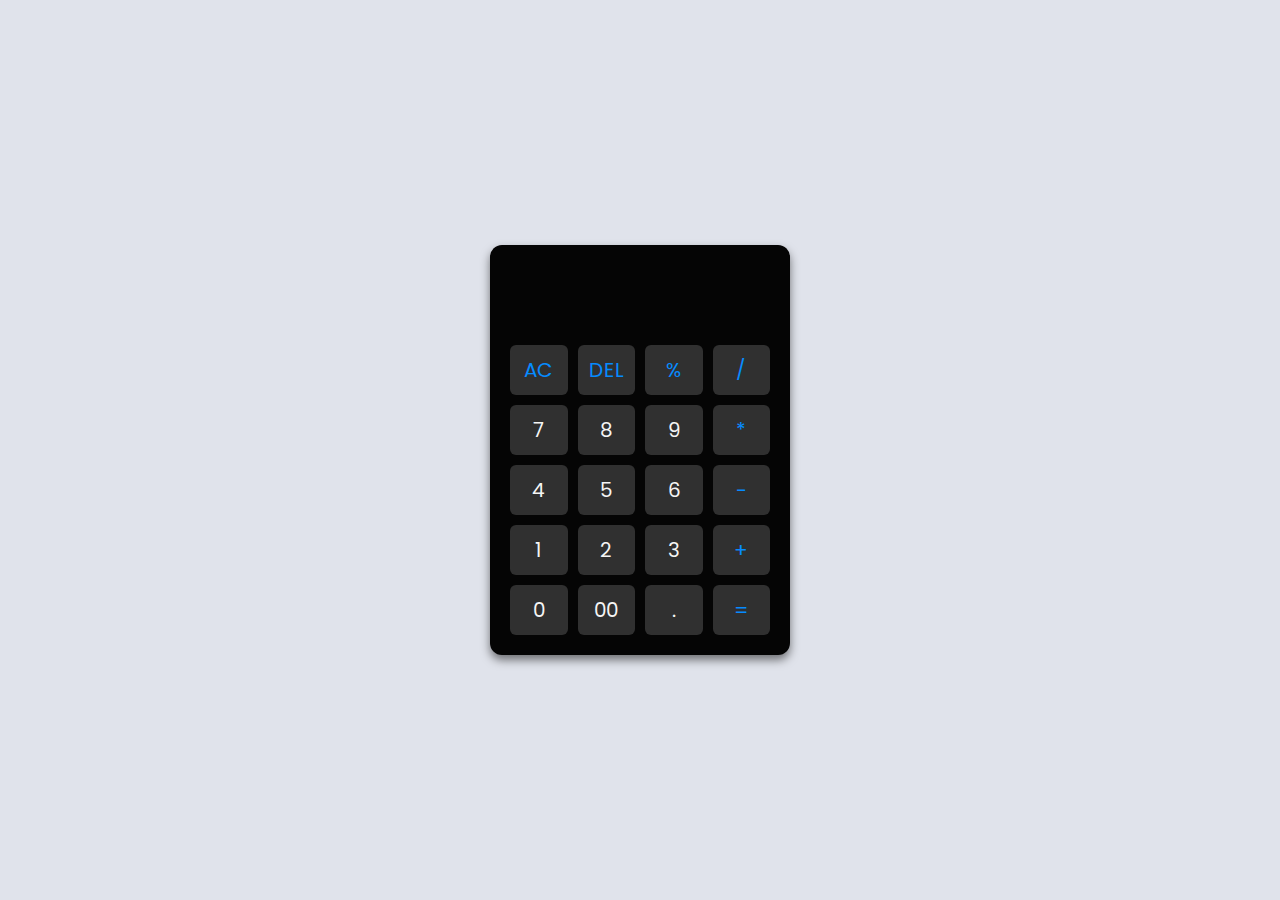
<file: index.html>
<!DOCTYPE html>
<html lang="en">
<head>
    <meta charset="UTF-8">
    <meta name="viewport" content="width=device-width, initial-scale=1.0">
    <title>Simple Claculator</title>
    <link rel="stylesheet" href="./style.css">
    <link rel="icon" href="./image/Calculator.png">
</head>
<body>

    <div class="container">

        <input type="text" class="display">

        <diV class="buttons">

            <button class="operator" data-value="AC">AC</button>
            <button class="operator" data-value="DEL">DEL</button>
            <button class="operator" data-value="%">%</button>
            <button class="operator" data-value="/">/</button>
            
            <button class="numbers" data-value="7">7</button>
            <button class="numbers" data-value="8">8</button>
            <button class="numbers" data-value="9">9</button>
            <button class="operator" data-value="*">*</button>
            
            <button class="numbers" data-value="4">4</button>
            <button class="numbers" data-value="5">5</button>
            <button class="numbers" data-value="6">6</button>
            <button class="operator" data-value="-">-</button>
            
            <button class="numbers" data-value="1">1</button>
            <button class="numbers" data-value="2">2</button>
            <button class="numbers" data-value="3">3</button>
            <button class="operator" data-value="+">+</button>
            
            <button class="numbers" data-value="0">0</button>
            <button class="numbers" data-value="00">00</button>
            <button class="numbers" data-value=".">.</button>
            <button class="operator" data-value="=">=</button>
        </diV>
    </div>
    <SCript src="./script.js "></SCript>
</body>
</html>
</file>
<file: style.css>
@import url("https://fonts.googleapis.com/css2?family=Poppins:wght@300;400;500;600;700&display=swap");

*{
    margin: 0;
    padding: 0;
    box-sizing: border-box;
    font-family: "Poppins", sans-serif;
}

body{
    height: 100vh;
    display: flex;
    align-items: center;
    justify-content: center;
    background-color: #e0e3eb;
}

.container{
    position: relative;
    max-width: 300px;
    width: 100%;
    border-radius: 12px;
    padding: 10px 20px 20px;
    background-color: #050505;
    box-shadow: 0 5px 10px rgba(0, 0, 0, 0.5);
}

.display{
    height: 80px;
    width: 100%;
    outline: none;
    border: none;
    text-align: right;
    margin-bottom: 10px;
    font-size: 25px;
    color: #f5f5f5;
    pointer-events: none;
    caret-color: transparent;
    background-color: #050505;
    text-align: left;
}

.buttons {
    display: grid;
    grid-gap: 10px;
    grid-template-columns: repeat(4, 1fr);
}

.buttons button{
    padding: 10px;
    border-radius: 6px;
    border: none;
    font-size: 20px;
    cursor: pointer;
    background-color: rgb(48, 48, 48);
}

.numbers{
    color: #f5f5f5;
}

.buttons button:active{
    transform: scale(0.99);
}

.operator{
    color: rgb(6, 139, 255);
}
</file>
